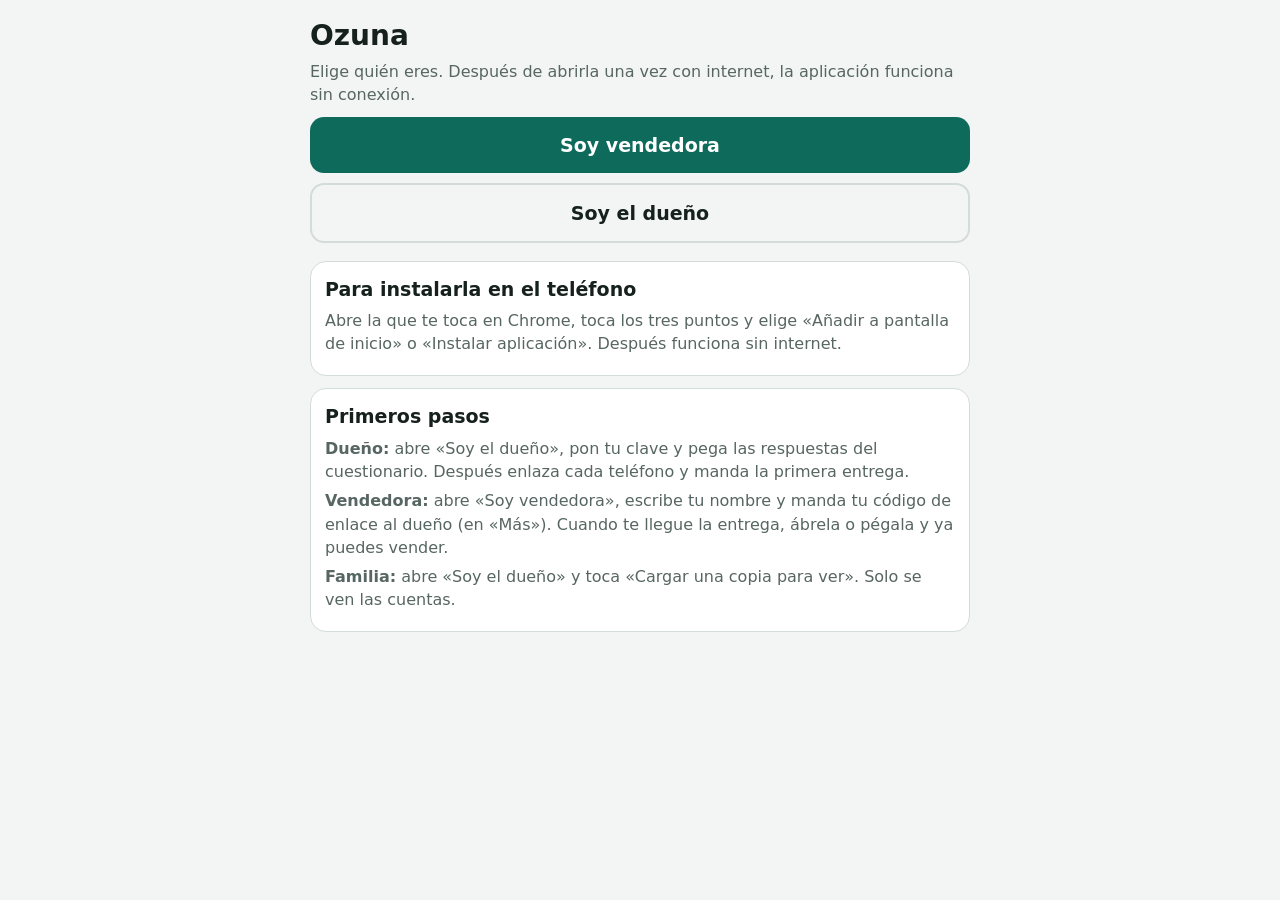
<file: index.html>
<!doctype html>
<html lang="es">
<head>
<meta charset="utf-8">
<meta name="viewport" content="width=device-width, initial-scale=1, viewport-fit=cover">
<meta name="theme-color" content="#0E6A5B">
<title>Ozuna</title>
<link rel="icon" href="iconos/ventas-192.png">
<script>try{var t=localStorage.getItem('ozuna-tema');if(t==='oscuro')document.documentElement.setAttribute('data-theme','dark');else if(t==='claro')document.documentElement.setAttribute('data-theme','light')}catch(e){}</script>
<link rel="stylesheet" href="shared/estilos.css">
</head>
<body>
<main>
  <h1>Ozuna</h1>
  <p class="ayuda">Elige quién eres. Después de abrirla una vez con internet, la aplicación funciona sin conexión.</p>
  <a class="btn" href="vendedor/" style="text-decoration:none;text-align:center;line-height:36px">Soy vendedora</a>
  <a class="btn suave" href="dueno/" style="text-decoration:none;text-align:center;line-height:36px">Soy el dueño</a>
  <div class="card" style="margin-top:18px">
    <h3>Para instalarla en el teléfono</h3>
    <p class="ayuda">Abre la que te toca en Chrome, toca los tres puntos y elige «Añadir a pantalla de inicio» o «Instalar aplicación». Después funciona sin internet.</p>
  </div>
  <div class="card">
    <h3>Primeros pasos</h3>
    <p class="ayuda"><b>Dueño:</b> abre «Soy el dueño», pon tu clave y pega las respuestas del cuestionario. Después enlaza cada teléfono y manda la primera entrega.</p>
    <p class="ayuda"><b>Vendedora:</b> abre «Soy vendedora», escribe tu nombre y manda tu código de enlace al dueño (en «Más»). Cuando te llegue la entrega, ábrela o pégala y ya puedes vender.</p>
    <p class="ayuda"><b>Familia:</b> abre «Soy el dueño» y toca «Cargar una copia para ver». Solo se ven las cuentas.</p>
  </div>
</main>
</body>
</html>
</file>
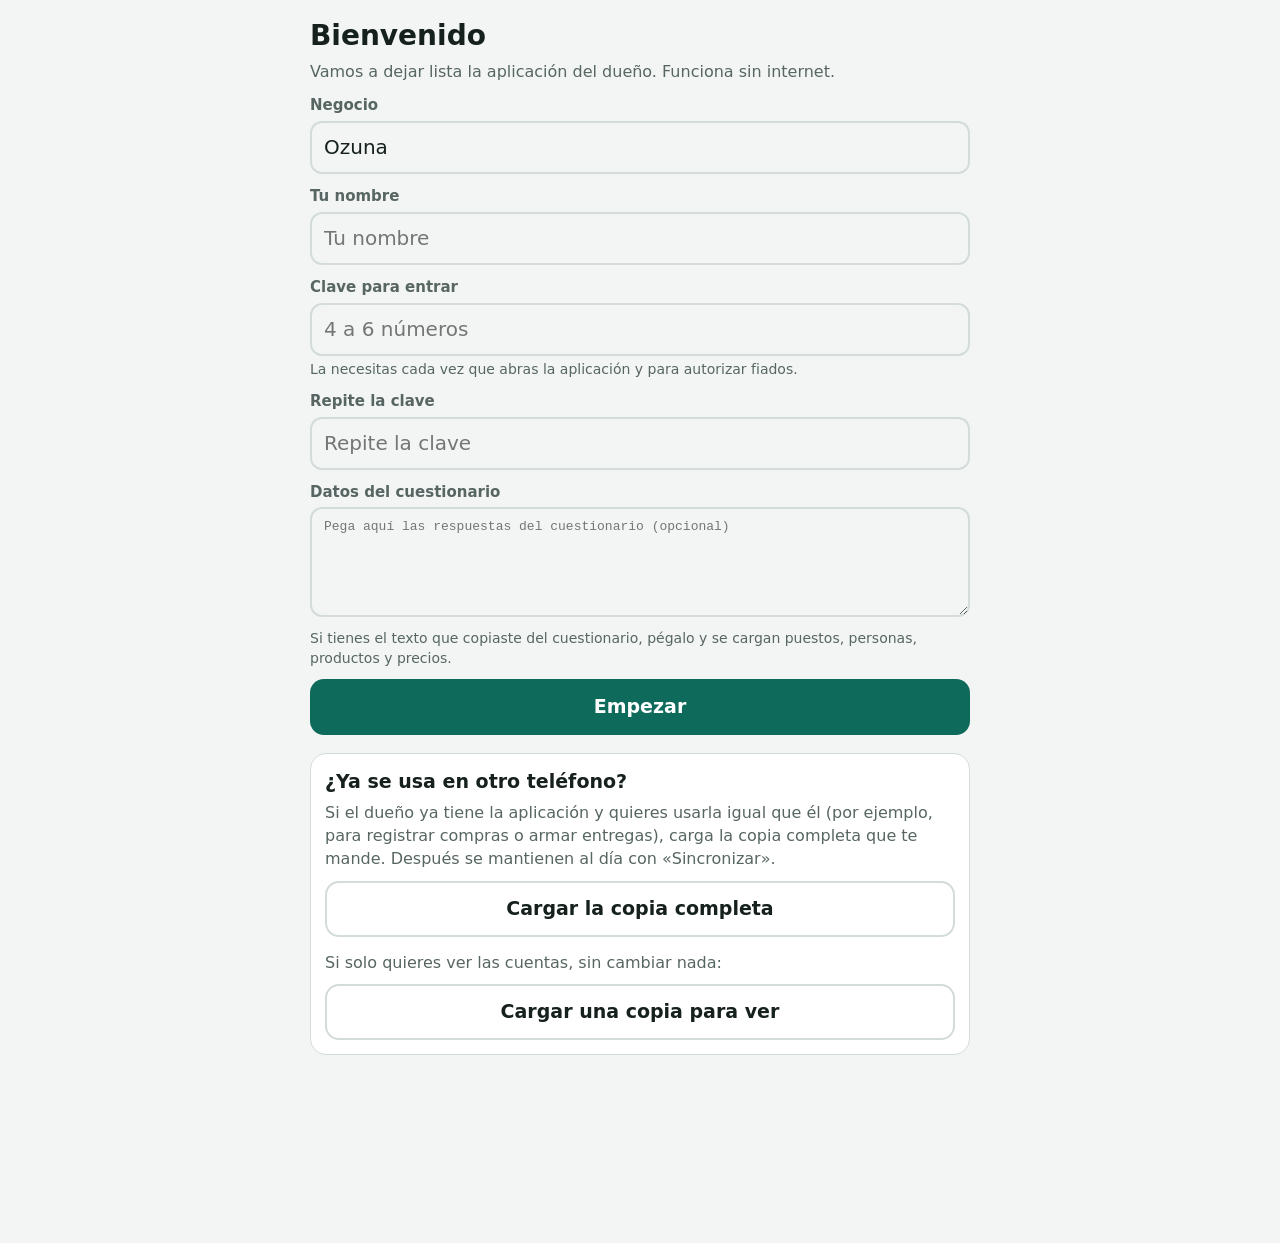
<file: dueno/index.html>
<!doctype html>
<html lang="es">
<head>
<meta charset="utf-8">
<meta name="viewport" content="width=device-width, initial-scale=1, viewport-fit=cover, interactive-widget=resizes-content">
<meta name="theme-color" content="#1E3560" data-claro="#1E3560">
<title>Ozuna Cuentas</title>
<link rel="manifest" href="manifest.webmanifest">
<link rel="icon" href="../iconos/cuentas-192.png">
<link rel="apple-touch-icon" href="../iconos/cuentas-192.png">
<script>try{var t=localStorage.getItem('ozuna-tema');if(t==='oscuro')document.documentElement.setAttribute('data-theme','dark');else if(t==='claro')document.documentElement.setAttribute('data-theme','light')}catch(e){}</script>
<link rel="stylesheet" href="../shared/estilos.css">
</head>
<body>
<main id="app"><p class="ayuda">Cargando…</p></main>
<div id="navbox"></div>
<noscript>Esta aplicación necesita JavaScript.</noscript>
<script>
/* Red de seguridad: si la app no arranca en 7 segundos, ofrece repararla sin tocar los datos (cuentas, cierres). */
setTimeout(function(){ var a = document.getElementById('app'); if(!a || !/Cargando/.test(a.textContent)) return;
  a.innerHTML = '<h1>No terminó de cargar</h1><p class="ayuda">Toca el botón para repararla. No pierdes tus datos.</p><button class="btn" id="reparar">Reparar y volver a abrir</button>';
  document.getElementById('reparar').onclick = async function(){ try { var rs = await navigator.serviceWorker.getRegistrations(); for(var r of rs) if(r.scope.indexOf('/dueno/') > -1) await r.unregister();
    var ks = await caches.keys(); for(var k of ks) if(k.indexOf('ozuna-dueno-') === 0) await caches.delete(k); } catch(e){} location.reload(); }; }, 7000);
</script>
<script type="module" src="app.js"></script>
</body>
</html>
</file>
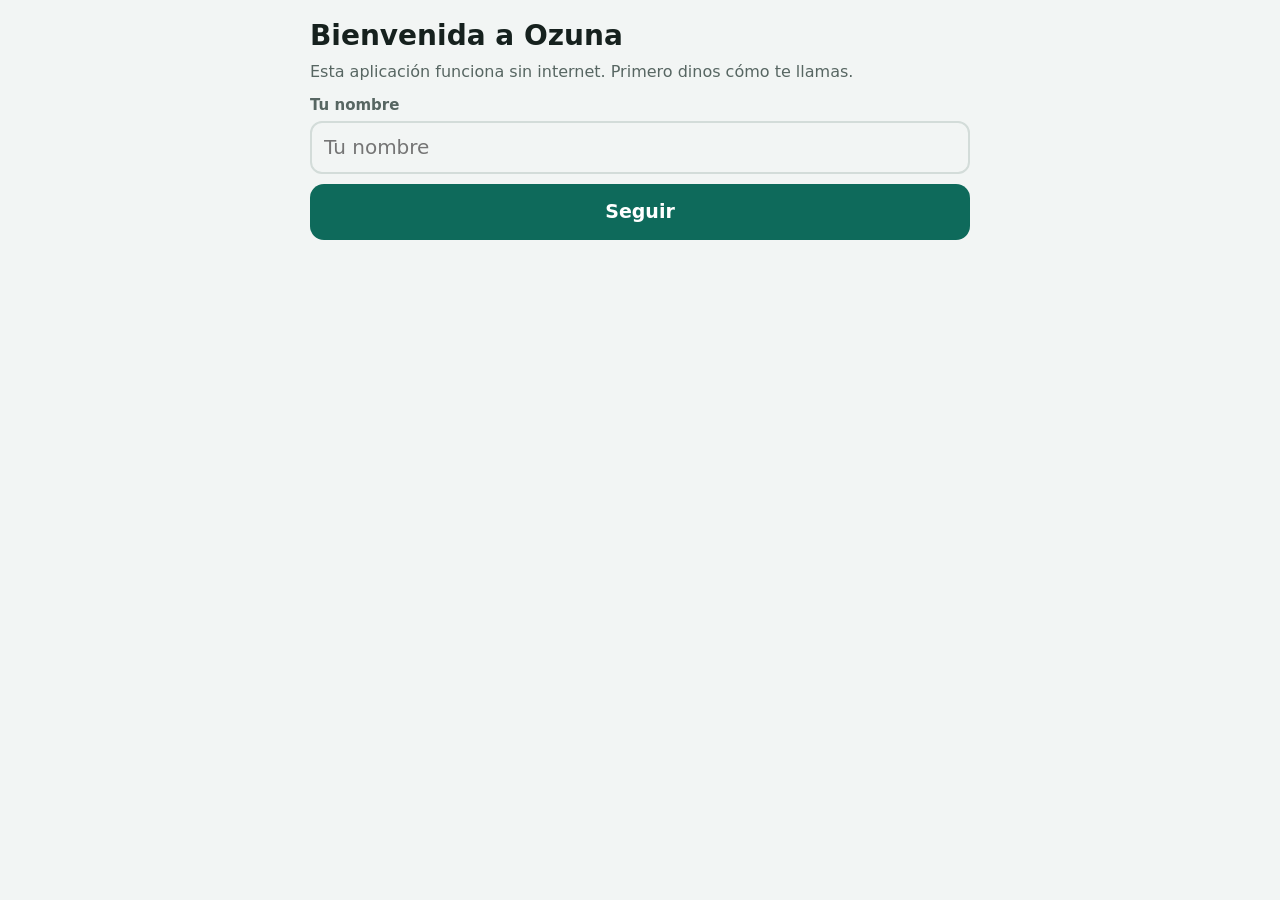
<file: vendedor/index.html>
<!doctype html>
<html lang="es">
<head>
<meta charset="utf-8">
<meta name="viewport" content="width=device-width, initial-scale=1, viewport-fit=cover, interactive-widget=resizes-content">
<meta name="theme-color" content="#0E6A5B" data-claro="#0E6A5B">
<title>Ozuna Ventas</title>
<link rel="manifest" href="manifest.webmanifest">
<link rel="icon" href="../iconos/ventas-192.png">
<link rel="apple-touch-icon" href="../iconos/ventas-192.png">
<script>try{var t=localStorage.getItem('ozuna-tema');if(t==='oscuro')document.documentElement.setAttribute('data-theme','dark');else if(t==='claro')document.documentElement.setAttribute('data-theme','light')}catch(e){}</script>
<link rel="stylesheet" href="../shared/estilos.css">
</head>
<body>
<main id="app"><p class="ayuda">Cargando…</p></main>
<div id="carrito"></div>
<div id="navbox"></div>
<noscript>Esta aplicación necesita JavaScript.</noscript>
<script>
/* Red de seguridad: si la app no arranca en 7 segundos, ofrece repararla sin tocar los datos (ventas, cierres). */
setTimeout(function(){ var a = document.getElementById('app'); if(!a || !/Cargando/.test(a.textContent)) return;
  a.innerHTML = '<h1>No terminó de cargar</h1><p class="ayuda">Toca el botón para repararla. No pierdes tus ventas.</p><button class="btn" id="reparar">Reparar y volver a abrir</button>';
  document.getElementById('reparar').onclick = async function(){ try { var rs = await navigator.serviceWorker.getRegistrations(); for(var r of rs) if(r.scope.indexOf('/vendedor/') > -1) await r.unregister();
    var ks = await caches.keys(); for(var k of ks) if(k.indexOf('ozuna-vendedor-') === 0) await caches.delete(k); } catch(e){} location.reload(); }; }, 7000);
</script>
<script type="module" src="app.js"></script>
</body>
</html>
</file>
<file: shared/estilos.css>
/* Diseño: letra grande y legible, un acento verde petróleo, ámbar solo para avisos, rojo solo para lo malo. */
:root{
  --bg:#F2F5F4; --surf:#FFFFFF; --ink:#16211E; --mute:#576662; --line:#D3DCD9;
  --acc:#0E6A5B; --on-acc:#FFFFFF; --acc-soft:#DDF0EB;
  --warn-bg:#FFF2D3; --warn-ink:#5E3D00; --warn-line:#E5B445;
  --bad:#B3261E; --bad-soft:#FBE4E1; --good:#0E6A5B;
  --nav-h:66px; color-scheme:light;
}
@media (prefers-color-scheme:dark){
  :root:not([data-theme="light"]){
    --bg:#0F1614; --surf:#18221F; --ink:#E9F0ED; --mute:#9DB0AA; --line:#2B3A36;
    --acc:#4FC7AE; --on-acc:#06201A; --acc-soft:#17342E;
    --warn-bg:#352A0E; --warn-ink:#F3CF7A; --warn-line:#8A6A1E; --bad:#F2877F; --bad-soft:#3A1F1C; --good:#4FC7AE; color-scheme:dark;
  }
}
:root[data-theme="dark"]{
  --bg:#0F1614; --surf:#18221F; --ink:#E9F0ED; --mute:#9DB0AA; --line:#2B3A36;
  --acc:#4FC7AE; --on-acc:#06201A; --acc-soft:#17342E;
  --warn-bg:#352A0E; --warn-ink:#F3CF7A; --warn-line:#8A6A1E; --bad:#F2877F; --bad-soft:#3A1F1C; --good:#4FC7AE; color-scheme:dark;
}
*,*::before,*::after{box-sizing:border-box}
html,body{margin:0}
body{background:var(--bg);color:var(--ink);font:19px/1.45 system-ui,-apple-system,"Segoe UI",Roboto,Arial,sans-serif;-webkit-text-size-adjust:100%;padding-inline:16px;padding-top:env(safe-area-inset-top,0px)}
body.sin-scroll{overflow:hidden}
main{max-width:660px;margin:0 auto;padding-block:16px calc(var(--nav-h) + 110px + env(safe-area-inset-bottom,0px))}
h1{font-size:28px;line-height:1.15;margin:4px 0 8px;text-wrap:balance}
h2{font-size:21px;margin:22px 0 8px}
h3{font-size:19px;margin:0}
p{margin:6px 0}
.ayuda{color:var(--mute);font-size:16px}
.marca{color:var(--mute);font-size:15px;font-weight:700;margin:0 0 4px}
button{font:inherit;color:inherit;cursor:pointer}
button:focus-visible,input:focus-visible,select:focus-visible,textarea:focus-visible{outline:3px solid var(--acc);outline-offset:2px}
input,select,textarea{font:inherit;font-size:20px;color:var(--ink);background:var(--bg);border:2px solid var(--line);border-radius:12px;padding:10px 12px;width:100%;min-height:52px;min-width:0}
textarea{min-height:96px}
.card{background:var(--surf);border:1px solid var(--line);border-radius:16px;padding:14px;margin-bottom:12px}
.card.aviso-c{background:var(--warn-bg);border-color:var(--warn-line);color:var(--warn-ink)}
.card.malo{background:var(--bad-soft);border-color:var(--bad);color:var(--bad)}
.btn{display:block;width:100%;min-height:56px;border:0;border-radius:14px;background:var(--acc);color:var(--on-acc);font-weight:700;font-size:19px;padding:10px 16px;margin-top:10px}
.btn.suave{background:transparent;color:var(--ink);border:2px solid var(--line)}
.btn.peligro{background:var(--bad);color:#fff}
.btn.chico{min-height:46px;font-size:16px;width:auto;display:inline-block;padding:8px 14px;margin-top:0}
.btn:disabled{opacity:.45;cursor:default}
.enlace{background:none;border:0;color:var(--acc);font-weight:700;text-decoration:underline;padding:8px 0}
.x{background:none;border:0;font-size:20px;color:var(--mute);padding:8px}
.fila{display:flex;gap:10px;align-items:center;justify-content:space-between}
.fila.top{align-items:flex-start}
.campo{display:block;margin-top:12px}
.campo>span{display:block;font-size:15px;font-weight:700;color:var(--mute);margin-bottom:4px}
.campo small{display:block;color:var(--mute);font-size:14px;margin-top:3px}
.rejilla{display:grid;grid-template-columns:repeat(auto-fill,minmax(150px,1fr));gap:10px}
.prod{text-align:left;border:2px solid var(--line);background:var(--surf);border-radius:16px;padding:12px;min-height:104px;display:flex;flex-direction:column;gap:3px}
.prod b{font-size:19px}
.prod .pr{color:var(--acc);font-weight:700}
.prod .qd{color:var(--mute);font-size:15px}
.prod.poco{border-color:var(--warn-line)}
.prod.agotado{opacity:.55}
.num{font-variant-numeric:tabular-nums}
.total{display:flex;justify-content:space-between;align-items:baseline;background:var(--ink);color:var(--bg);border-radius:14px;padding:12px 16px;margin-top:10px}
.total b{font-size:32px;font-weight:800}
.lin{display:flex;justify-content:space-between;gap:10px;padding:9px 0;border-bottom:1px solid var(--line);align-items:center}
.lin:last-child{border-bottom:0}
.lin .d{color:var(--mute);font-size:15px}
.paso{display:flex;align-items:center;gap:6px}
.paso button{width:48px;height:48px;border-radius:50%;border:2px solid var(--line);background:var(--surf);font-size:26px;font-weight:700;line-height:1}
.paso button.mas{background:var(--acc);border-color:var(--acc);color:var(--on-acc)}
.paso output{min-width:28px;text-align:center;font-weight:800;font-size:21px}
.etq{display:inline-block;font-size:13px;font-weight:700;border-radius:99px;padding:2px 10px;background:var(--acc-soft);color:var(--acc)}
.etq.warn{background:var(--warn-bg);color:var(--warn-ink)}
.etq.bad{background:var(--bad-soft);color:var(--bad)}
.opts{display:flex;flex-wrap:wrap;gap:8px;margin-top:8px}
.op{border:2px solid var(--line);background:var(--bg);border-radius:12px;padding:10px 14px;font-weight:700;min-height:48px}
.op[aria-pressed="true"]{border-color:var(--acc);background:var(--acc-soft);color:var(--acc)}
.rapidos{display:flex;flex-wrap:wrap;gap:8px;margin-top:10px}
.rapidos button{border:2px solid var(--line);background:var(--surf);border-radius:12px;min-width:56px;min-height:48px;font-weight:700;font-size:18px}
.bien{color:var(--good);font-weight:700}
.mal{color:var(--bad);font-weight:700}
.minis{display:grid;grid-template-columns:repeat(3,minmax(0,1fr));gap:8px;margin:10px 0}
.chips{display:flex;gap:8px;overflow-x:auto;flex-wrap:nowrap;padding-bottom:6px;margin-bottom:10px;-webkit-overflow-scrolling:touch}
.chips .op{flex:none;min-height:44px;padding:8px 14px}
.mini{background:var(--surf);border:1px solid var(--line);border-radius:12px;padding:8px 12px;display:flex;flex-direction:column}
.mini span{color:var(--mute);font-size:14px}
.mini b{font-size:17px}
.vlista{background:var(--surf);border:1px solid var(--line);border-radius:16px;overflow:hidden}
.vrow{display:grid;grid-template-columns:62px minmax(0,1fr) auto;gap:10px;align-items:center;width:100%;text-align:left;background:none;border:0;border-bottom:1px solid var(--line);padding:12px 14px;min-height:64px}
.vrow:last-child{border-bottom:0}
.vrow:active{background:var(--acc-soft)}
.vt{display:flex;flex-direction:column;line-height:1.2}
.vt .ayuda{font-size:14px}
.vd{display:flex;flex-direction:column;gap:3px;min-width:0}
.vd>span:first-child{overflow:hidden;text-overflow:ellipsis;white-space:nowrap}
.vtags{display:flex;flex-wrap:wrap;gap:4px}
.vm{display:flex;flex-direction:column;align-items:flex-end;line-height:1.2}
.vm .ayuda{font-size:14px}
.nav{position:fixed;left:0;right:0;bottom:0;z-index:7;background:var(--surf);border-top:1px solid var(--line);padding-bottom:env(safe-area-inset-bottom,0px)}
.nav-in{max-width:660px;margin:0 auto;display:grid;grid-auto-flow:column;grid-auto-columns:1fr;height:var(--nav-h)}
.nav-b{border:0;background:none;display:flex;flex-direction:column;align-items:center;justify-content:center;gap:1px;font-size:13px;font-weight:700;color:var(--mute);position:relative}
.nav-b .ico{font-size:23px;line-height:1}
.nav-b[aria-current="page"]{color:var(--acc)}
.nav-b[aria-current="page"]::before{content:"";position:absolute;top:0;left:24%;right:24%;height:4px;border-radius:0 0 4px 4px;background:var(--acc)}
.barra-carrito{position:fixed;left:0;right:0;bottom:calc(var(--nav-h) + env(safe-area-inset-bottom,0px));z-index:6;background:var(--ink);color:var(--bg)}
.barra-carrito .in{max-width:660px;margin:0 auto;padding:10px 16px;display:flex;align-items:center;justify-content:space-between;gap:10px}
.barra-carrito b{font-size:28px}
.barra-carrito button{background:var(--acc);color:var(--on-acc);border:0;border-radius:12px;font-weight:800;font-size:18px;min-height:50px;padding:8px 18px}
.hoja-fondo{position:fixed;inset:0;background:rgba(0,0,0,.5);z-index:20;display:flex;align-items:flex-end;justify-content:center}
.hoja{background:var(--bg);width:100%;max-width:660px;border-radius:22px 22px 0 0;padding:6px 16px calc(16px + env(safe-area-inset-bottom,0px));max-height:92%;overflow-y:auto}
.hoja-cab{display:flex;justify-content:space-between;align-items:center}
.hoja-cab h2{margin:12px 0 4px}
#aviso{position:fixed;left:50%;transform:translateX(-50%);bottom:calc(var(--nav-h) + 90px);background:var(--acc);color:var(--on-acc);padding:10px 18px;border-radius:99px;font-weight:700;z-index:30;opacity:0;pointer-events:none;max-width:92%;text-align:center}
#aviso.show{opacity:1}
#aviso.malo{background:var(--bad);color:#fff}
@media (prefers-reduced-motion:no-preference){#aviso{transition:opacity .2s}}
.bloque-codigo{width:100%;font:13px/1.3 ui-monospace,Consolas,monospace;min-height:110px}
.tabla{overflow-x:auto}
.tabla table{width:100%;border-collapse:collapse;font-size:16px}
.tabla th,.tabla td{padding:8px 6px;text-align:right;border-bottom:1px solid var(--line);white-space:nowrap}
.tabla th:first-child,.tabla td:first-child{text-align:left;white-space:normal}
.tabla th{color:var(--mute);font-size:13px}
.banner{position:sticky;top:env(safe-area-inset-top,0px);z-index:9;background:var(--warn-bg);color:var(--warn-ink);border-bottom:1px solid var(--warn-line);margin-inline:-16px;padding:8px 16px;display:flex;gap:10px;align-items:center;justify-content:space-between;font-size:16px;font-weight:700}
.banner button{background:var(--warn-ink);color:var(--warn-bg);border:0;border-radius:10px;padding:8px 14px;font-weight:700}

/* ---- rediseño de Vender y Ventas (0.4.0) ---- */
.ic{display:inline-block;vertical-align:middle;flex:none}
.nav-b .ico{display:flex}
.cab{display:flex;justify-content:space-between;align-items:center;gap:8px;margin-bottom:8px}
.cab b{font-size:20px}
.buscar{position:relative;margin-bottom:8px}
.buscar>svg{position:absolute;left:14px;top:50%;transform:translateY(-50%);color:var(--mute);pointer-events:none}
.buscar input{padding-left:44px;padding-right:48px;margin-top:0}
.buscar .x{position:absolute;right:0;top:50%;transform:translateY(-50%);min-width:48px;min-height:48px;display:grid;place-items:center;padding:0}
.rejilla2{display:grid;grid-template-columns:repeat(2,minmax(0,1fr));gap:8px}
.pt{position:relative;text-align:left;border:2px solid var(--line);background:var(--surf);border-radius:14px;padding:10px 12px;min-height:84px;display:flex;flex-direction:column;gap:2px;transition:none}
.pt b{font-size:17px;line-height:1.2;padding-right:34px;overflow-wrap:anywhere}
.pt .pp{color:var(--acc);font-weight:700;font-size:17px}
.pt .ps{color:var(--mute);font-size:13px;display:flex;align-items:center;gap:4px}
.pt.poco{border-color:var(--warn-line)}
.pt.poco .ps{color:var(--warn-ink);font-weight:700}
.pt.agotado{opacity:.55}
.pt.en{border-color:var(--acc);background:var(--acc-soft)}
.pt:active{transform:scale(.98)}
.pt-n{position:absolute;top:8px;right:8px;min-width:30px;height:30px;border-radius:15px;background:var(--acc);color:var(--on-acc);font-weight:800;display:grid;place-items:center;padding:0 8px;font-size:15px}
main.con-barra{padding-bottom:calc(var(--nav-h) + 96px + env(safe-area-inset-bottom,0px))}
.barra-carrito .in{gap:8px;padding:8px 12px}
.barra-carrito .cb-pedido{flex:1;min-width:0;display:flex;align-items:center;gap:10px;background:none;border:0;color:inherit;text-align:left;min-height:52px;padding:0}
.cb-txt{display:flex;flex-direction:column;line-height:1.2;min-width:0}
.cb-txt b{font-size:24px}
.cb-txt span{font-size:13px;opacity:.85;white-space:nowrap;overflow:hidden;text-overflow:ellipsis}
.barra-carrito .cb-cobrar{background:var(--acc);color:var(--on-acc);border:0;border-radius:12px;font-weight:800;font-size:19px;min-height:52px;padding:0 26px}
.lc{background:var(--surf);border:1px solid var(--line);border-radius:14px;padding:10px 12px;margin-bottom:8px}
.lc-top{display:flex;justify-content:space-between;gap:8px;align-items:flex-start}
.lc-n b{font-size:17px}
.lc-sub{font-size:18px;white-space:nowrap}
.lc-ctl{display:flex;justify-content:space-between;align-items:center;gap:8px;margin-top:8px}
.icon-btn{background:none;border:0;color:var(--mute);min-width:48px;min-height:48px;display:grid;place-items:center;border-radius:12px;padding:0}
.icon-btn:active{background:var(--bad-soft);color:var(--bad)}
.lc-ag{margin-top:6px;border-top:1px dashed var(--line);padding-top:6px}
.lc-agr{display:flex;justify-content:space-between;align-items:center;gap:8px;min-height:48px}
.paso.chico button{width:44px;height:44px}
.paso button{display:grid;place-items:center;padding:0}
.hoja-pie{position:sticky;bottom:0;background:var(--bg);margin-inline:-16px;padding:8px 16px calc(8px + env(safe-area-inset-bottom,0px));border-top:1px solid var(--line);margin-top:8px}
.hoja-pie .btn{margin-top:8px}
.dos{display:grid;grid-template-columns:1fr 1.4fr;gap:8px}
.dos .btn{margin-top:8px}
.total.grande b{font-size:38px}
.total.falta{background:var(--warn-bg);color:var(--warn-ink)}
.op.con-ico{display:inline-flex;align-items:center;gap:6px}
.con-ico-b{display:inline-flex;align-items:center;gap:8px;justify-content:center}
#aviso-accion{position:fixed;left:12px;right:12px;bottom:calc(var(--nav-h) + 92px);max-width:636px;margin-inline:auto;background:var(--ink);color:var(--bg);padding:8px 8px 8px 16px;border-radius:14px;z-index:31;display:none;align-items:center;justify-content:space-between;gap:10px}
#aviso-accion.show{display:flex}
#aviso-accion button{background:var(--acc);color:var(--on-acc);border:0;border-radius:10px;font-weight:800;min-height:44px;padding:0 16px}
.resumen{display:flex;justify-content:space-between;align-items:center;background:var(--ink);color:var(--bg);border-radius:14px;padding:10px 14px}
.r-et{font-size:14px;opacity:.8}
.r-sub{font-size:14px;opacity:.85}
.r-tot{font-size:30px}
.aviso-pill{display:flex;align-items:center;gap:6px;width:100%;text-align:left;background:var(--warn-bg);color:var(--warn-ink);border:1px solid var(--warn-line);border-radius:12px;min-height:44px;padding:6px 12px;font-weight:700;font-size:15px;margin-bottom:8px}
.gh{display:flex;justify-content:space-between;font-size:13px;font-weight:700;color:var(--mute);padding:10px 4px 4px}
.vrow.atencion{box-shadow:inset 4px 0 0 var(--warn-line)}
.vm .mp{display:inline-flex;align-items:center;gap:4px}
.etq.n{background:var(--bg);color:var(--mute);border:1px solid var(--line)}
[hidden]{display:none!important}
.chips{scrollbar-width:none}
.chips::-webkit-scrollbar{display:none}

/* Avisos flotantes (20/10/2026): al tamaño del texto, con barra que se vacía en 5 s */
#aviso{width:max-content;max-width:min(92vw,520px);overflow:hidden;padding:12px 20px 16px;border-radius:16px;box-shadow:0 6px 24px rgba(0,0,0,.35);line-height:1.3}
#aviso .barra,#aviso-accion .barra{position:absolute;left:0;bottom:0;height:4px;width:100%;background:currentColor;opacity:.55;transform-origin:left center;transform:scaleX(0)}
#aviso.show .barra,#aviso-accion.show .barra{animation:vaciar 5s linear forwards}
@keyframes vaciar{from{transform:scaleX(1)}to{transform:scaleX(0)}}
#aviso-accion{overflow:hidden;box-shadow:0 6px 24px rgba(0,0,0,.35);padding-bottom:12px}
@media (prefers-reduced-motion:reduce){#aviso.show .barra,#aviso-accion.show .barra{animation-duration:5s}}
#aviso-accion{left:50%;right:auto;transform:translateX(-50%);margin-inline:0;width:max-content;max-width:min(94vw,520px)}
</file>
